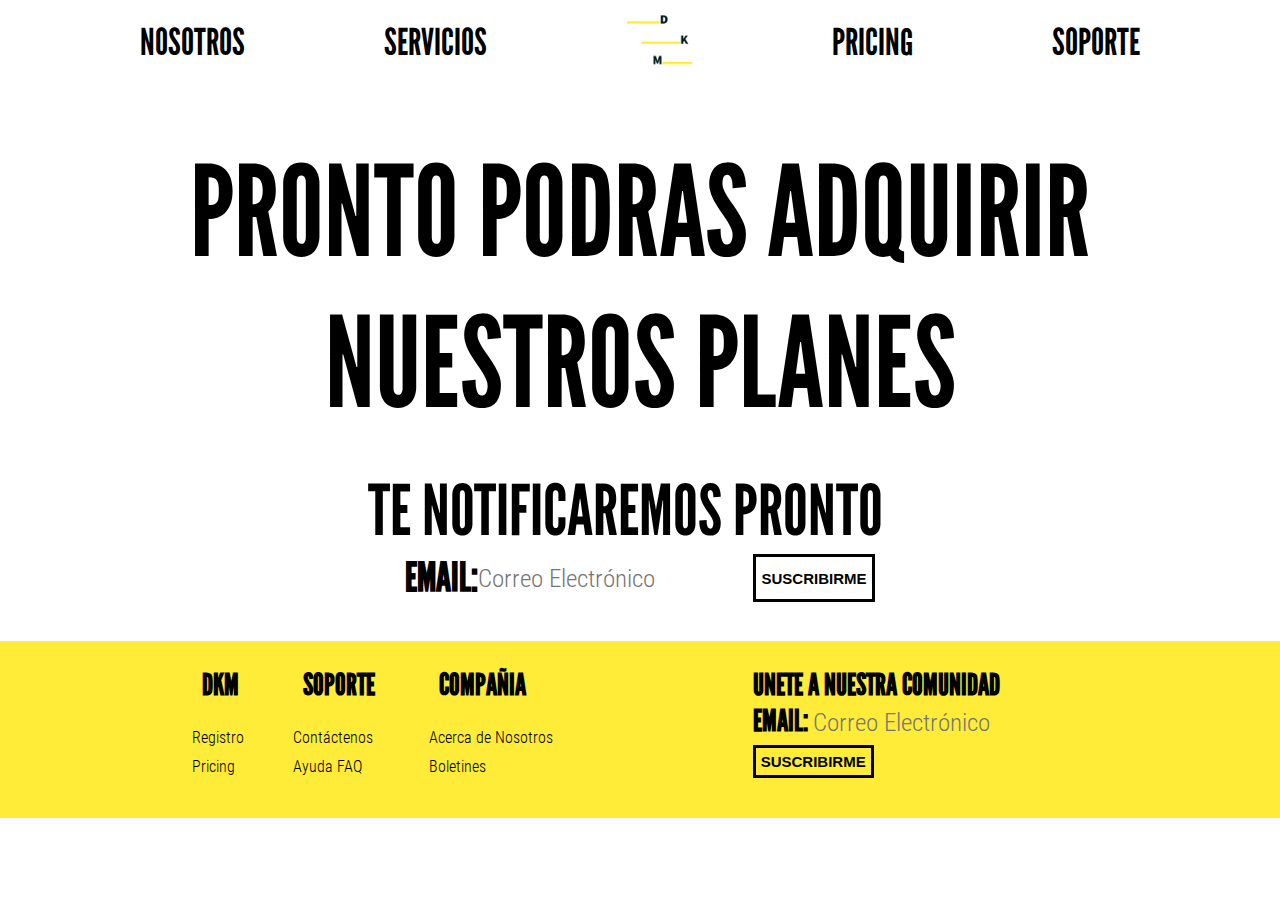
<file: carrito.html>
<!DOCTYPE html>
<html lang="en">

<head>
    <meta charset="utf-8">
    <link rel="shortcut icon" href="media/a-different-kind-of-mkt.png">
    <link rel="stylesheet" href="https://cdnjs.cloudflare.com/ajax/libs/animate.css/4.1.1/animate.min.css" />
    <link rel="stylesheet" href="style.css">
    <title>DKM - CARRITO</title>
</head>

<body class="grid-content">
    <header>
        <div>
            <nav class="animate__animated animate__backInDown">
                <ul>
                    <li><a class="hover" href="nosotros.html">NOSOTROS</a></li>
                    <li><a class="hover" href="servicios.html">SERVICIOS</a></LI>
                    <li><a href="index.html"><img src="media/a-different-kind-of-mkt.png" alt="MKT"></a></li>
                    <li><a class="hover" href="pricing.html">PRICING</a></li>
                    <li><a class="hover" href="soporte.html">SOPORTE</a></li>
                </ul>
            </nav>
        </div>
    </header>
    <br>
    <div class="informacion" style="margin-bottom: 1em;">
        <p id="carrito">PRONTO PODRAS ADQUIRIR NUESTROS PLANES</p>
        <p id="carrito2">TE NOTIFICAREMOS PRONTO</p>
        <form class="FORMULARIOCARRITO">
            <label for="femail">EMAIL:</label>
            <input class="FORMULARIO_CAMPO" type="email" id="femail" required placeholder="Correo Electrónico">
            <br>
            <input class="BOTON" type="submit" value="SUSCRIBIRME">
        </form>
    </div>
    <br>
    <footer>
        <div>
            <section class="footer_menu">
                <h1 class="footer_titulos_menu">DKM</h1>
                <article class="footer_cont_menu"><a href="soporte.html">Registro</a></article>
                <article class="footer_cont_menu"><a href="pricing.html">Pricing</a></article>
            </section>
            <section class="footer_menu">
                <h1 class="footer_titulos_menu">SOPORTE</h1>
                <article class="footer_cont_menu"><a href="soporte.html">Contáctenos</a></article>
                <article class="footer_cont_menu"><a href="soporte.html">Ayuda FAQ</a></article>
            </section>
            <section class="footer_menu">
                <h1 class="footer_titulos_menu">COMPAÑIA</h1>
                <article class="footer_cont_menu"><a href="nosotros.html">Acerca de Nosotros</a></article>
                <article class="footer_cont_menu"><a href="carrito.html">Boletines</a></article>
            </section>
        </div>
        <div class="FORMULARIO">
            <p>UNETE A NUESTRA COMUNIDAD</p>
            <form>
                <label for="femail">EMAIL:</label>
                <input class="FORMULARIO_CAMPO" type="email" id="femail" required placeholder="Correo Electrónico">
                <br>
                <input class="BOTON" type="submit" value="SUSCRIBIRME">
            </form>
        </div>
    </footer>
</body>

</html>
</file>
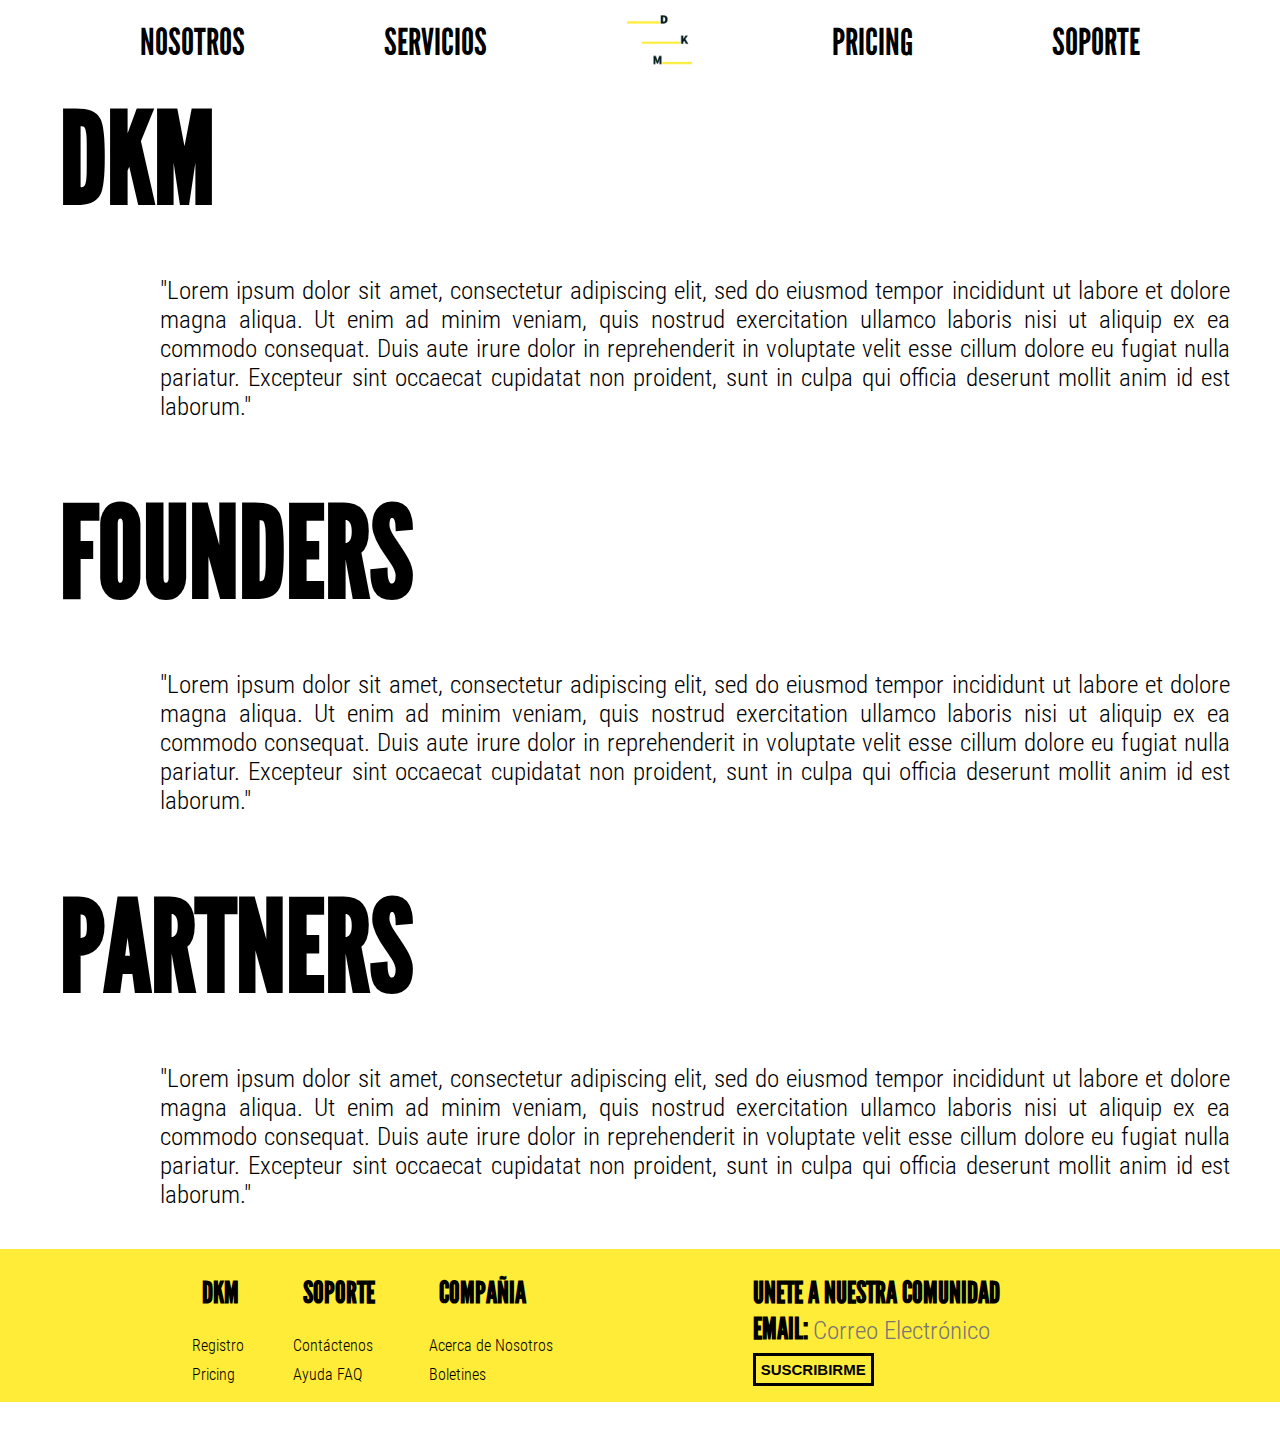
<file: nosotros.html>
<!DOCTYPE html>
<html lang="en">

<head>
    <meta charset="utf-8">
    <link rel="shortcut icon" href="media/a-different-kind-of-mkt.png">
    <link rel="stylesheet" href="https://cdnjs.cloudflare.com/ajax/libs/animate.css/4.1.1/animate.min.css" />
    <link rel="stylesheet" href="style.css">
    <title>DKM - NOSOTROS</title>
</head>

<body class="grid-content">
    <header>
        <nav class="animate__animated animate__backInDown">
            <ul>
                <li><a class="hover" href="nosotros.html">NOSOTROS</a></li>
                <li><a class="hover" href="servicios.html">SERVICIOS</a></LI>
                <li><a href="index.html"><img src="media/a-different-kind-of-mkt.png" alt="MKT" idth="70px"
                            height="70px"></a></li>
                <li><a class="hover" href="pricing.html">PRICING</a></li>
                <li><a class="hover" href="soporte.html">SOPORTE</a></li>
            </ul>
        </nav>
    </header>
    <br>
    <div class="informacion">
        <div class="sectiongral">
            <h1 class="titulos">DKM</h1>
            <p class="contenido">"Lorem ipsum dolor sit amet, consectetur adipiscing elit,
                sed do eiusmod tempor incididunt ut labore et dolore
                magna aliqua. Ut enim ad minim veniam, quis nostrud
                exercitation ullamco laboris nisi ut aliquip ex ea
                commodo consequat. Duis aute irure dolor in
                reprehenderit in voluptate velit esse cillum dolore eu
                fugiat nulla pariatur. Excepteur sint occaecat cupidatat
                non proident, sunt in culpa qui officia deserunt mollit
                anim id est laborum."
            </p>
        </div>
        <br>
        <div class="sectiongral">
            <h1 class="titulos">FOUNDERS</h1>
            <p class="contenido">"Lorem ipsum dolor sit amet, consectetur adipiscing elit,
                sed do eiusmod tempor incididunt ut labore et dolore
                magna aliqua. Ut enim ad minim veniam, quis nostrud
                exercitation ullamco laboris nisi ut aliquip ex ea
                commodo consequat. Duis aute irure dolor in
                reprehenderit in voluptate velit esse cillum dolore eu
                fugiat nulla pariatur. Excepteur sint occaecat cupidatat
                non proident, sunt in culpa qui officia deserunt mollit
                anim id est laborum."
            </p>
        </div>
        <br>
        <div class="sectiongral">
            <h1 class="titulos">PARTNERS</h1>
            <p class="contenido">"Lorem ipsum dolor sit amet, consectetur adipiscing elit,
                sed do eiusmod tempor incididunt ut labore et dolore
                magna aliqua. Ut enim ad minim veniam, quis nostrud
                exercitation ullamco laboris nisi ut aliquip ex ea
                commodo consequat. Duis aute irure dolor in
                reprehenderit in voluptate velit esse cillum dolore eu
                fugiat nulla pariatur. Excepteur sint occaecat cupidatat
                non proident, sunt in culpa qui officia deserunt mollit
                anim id est laborum."
            </p>
        </div>
    </div>
    <br>
    <footer>
        <div>
            <section class="footer_menu">
                <h1 class="footer_titulos_menu">DKM</h1>
                <article class="footer_cont_menu"><a href="soporte.html">Registro</a></article>
                <article class="footer_cont_menu"><a href="pricing.html">Pricing</a></article>
            </section>
            <section class="footer_menu">
                <h1 class="footer_titulos_menu">SOPORTE</h1>
                <article class="footer_cont_menu"><a href="soporte.html">Contáctenos</a></article>
                <article class="footer_cont_menu"><a href="soporte.html">Ayuda FAQ</a></article>
            </section>
            <section class="footer_menu">
                <h1 class="footer_titulos_menu">COMPAÑIA</h1>
                <article class="footer_cont_menu"><a href="nosotros.html">Acerca de Nosotros</a></article>
                <article class="footer_cont_menu"><a href="carrito.html">Boletines</a></article>
            </section>
        </div>
        <div class="FORMULARIO">
            <p>UNETE A NUESTRA COMUNIDAD</p>
            <form>
                <label for="femail">EMAIL:</label>
                <input class="FORMULARIO_CAMPO" type="email" id="femail" required placeholder="Correo Electrónico">
                <br>
                <input class="BOTON" type="submit" value="SUSCRIBIRME">
            </form>
        </div>
    </footer>
</body>

</html>
</file>
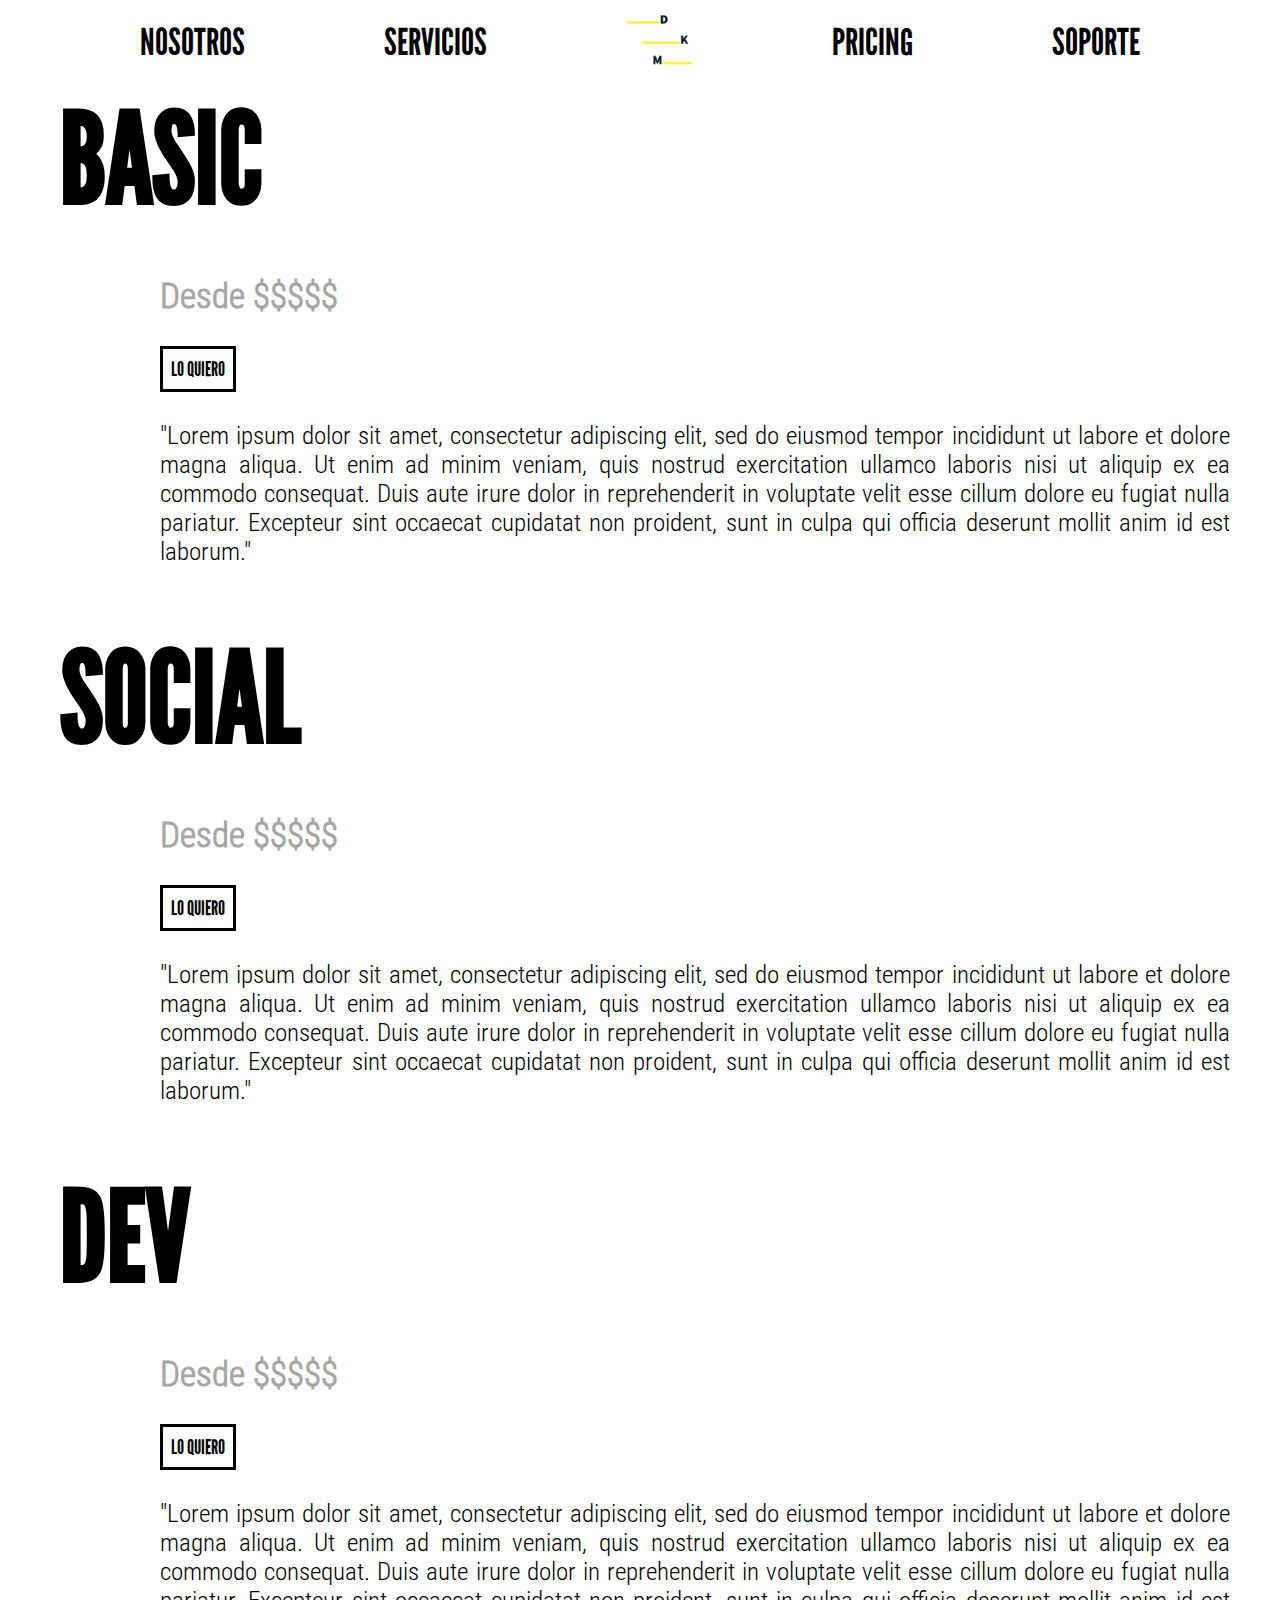
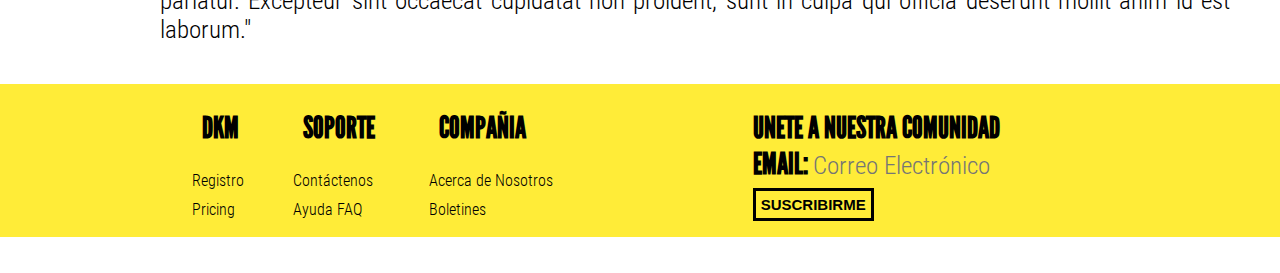
<file: pricing.html>
<!DOCTYPE html>
<html lang="en">

<head>
    <meta charset="utf-8">
    <link rel="shortcut icon" href="media/a-different-kind-of-mkt.png">
    <link rel="stylesheet" href="https://cdnjs.cloudflare.com/ajax/libs/animate.css/4.1.1/animate.min.css" />
    <link rel="stylesheet" href="style.css">
    <title>DKM - PRICING</title>
</head>

<body class="grid-pricing">
    <header>
        <nav class="animate__animated animate__backInDown">
            <ul>
                <li><a class="hover" href="nosotros.html">NOSOTROS</a></li>
                <li><a class="hover" href="servicios.html">SERVICIOS</a></LI>
                <li><a href="index.html"><img src="media/a-different-kind-of-mkt.png" alt="MKT" idth="70px"
                            height="70px"></a></li>
                <li><a class="hover" href="pricing.html">PRICING</a></li>
                <li><a class="hover" href="soporte.html">SOPORTE</a></li>
            </ul>
        </nav>
    </header>
    <br>
    <div class="pricing">
        <div>
            <h1 class="titulos"> BASIC</h1>
            <h2 class="subtitulos">Desde $$$$$</h2>
            <a class="BOTONCOMPRA" href="carrito.html">LO QUIERO</a>
            <p class="contenido">"Lorem ipsum dolor sit amet, consectetur adipiscing elit,
                sed do eiusmod tempor incididunt ut labore et dolore
                magna aliqua. Ut enim ad minim veniam, quis nostrud
                exercitation ullamco laboris nisi ut aliquip ex ea
                commodo consequat. Duis aute irure dolor in
                reprehenderit in voluptate velit esse cillum dolore eu
                fugiat nulla pariatur. Excepteur sint occaecat cupidatat
                non proident, sunt in culpa qui officia deserunt mollit
                anim id est laborum."
            </p>
        </div>
        <br>
        <div>
            <h1 class="titulos">SOCIAL</h1>
            <h2 class="subtitulos">Desde $$$$$</h2>
            <a class="BOTONCOMPRA" href="carrito.html">LO QUIERO</a>
            <p class="contenido">"Lorem ipsum dolor sit amet, consectetur adipiscing elit,
                sed do eiusmod tempor incididunt ut labore et dolore
                magna aliqua. Ut enim ad minim veniam, quis nostrud
                exercitation ullamco laboris nisi ut aliquip ex ea
                commodo consequat. Duis aute irure dolor in
                reprehenderit in voluptate velit esse cillum dolore eu
                fugiat nulla pariatur. Excepteur sint occaecat cupidatat
                non proident, sunt in culpa qui officia deserunt mollit
                anim id est laborum."
            </p>
        </div>
        <br>
        <div>
            <h1 class="titulos">DEV</h1>
            <h2 class="subtitulos">Desde $$$$$</h2>
            <a class="BOTONCOMPRA" href="carrito.html">LO QUIERO</a>
            <p class="contenido">"Lorem ipsum dolor sit amet, consectetur adipiscing elit,
                sed do eiusmod tempor incididunt ut labore et dolore
                magna aliqua. Ut enim ad minim veniam, quis nostrud
                exercitation ullamco laboris nisi ut aliquip ex ea
                commodo consequat. Duis aute irure dolor in
                reprehenderit in voluptate velit esse cillum dolore eu
                fugiat nulla pariatur. Excepteur sint occaecat cupidatat
                non proident, sunt in culpa qui officia deserunt mollit
                anim id est laborum."
            </p>
        </div>
    </div>
    <br>
    <footer>
        <div>
            <section class="footer_menu">
                <h1 class="footer_titulos_menu">DKM</h1>
                <article class="footer_cont_menu"><a href="soporte.html">Registro</a></article>
                <article class="footer_cont_menu"><a href="pricing.html">Pricing</a></article>
            </section>
            <section class="footer_menu">
                <h1 class="footer_titulos_menu">SOPORTE</h1>
                <article class="footer_cont_menu"><a href="soporte.html">Contáctenos</a></article>
                <article class="footer_cont_menu"><a href="soporte.html">Ayuda FAQ</a></article>
            </section>
            <section class="footer_menu">
                <h1 class="footer_titulos_menu">COMPAÑIA</h1>
                <article class="footer_cont_menu"><a href="nosotros.html">Acerca de Nosotros</a></article>
                <article class="footer_cont_menu"><a href="carrito.html">Boletines</a></article>
            </section>
        </div>
        <div class="FORMULARIO">
            <p>UNETE A NUESTRA COMUNIDAD</p>
            <form>
                <label for="femail">EMAIL:</label>
                <input class="FORMULARIO_CAMPO" type="email" id="femail" required placeholder="Correo Electrónico">
                <br>
                <input class="BOTON" type="submit" value="SUSCRIBIRME">
            </form>
        </div>
    </footer>
</body>

</html>
</file>
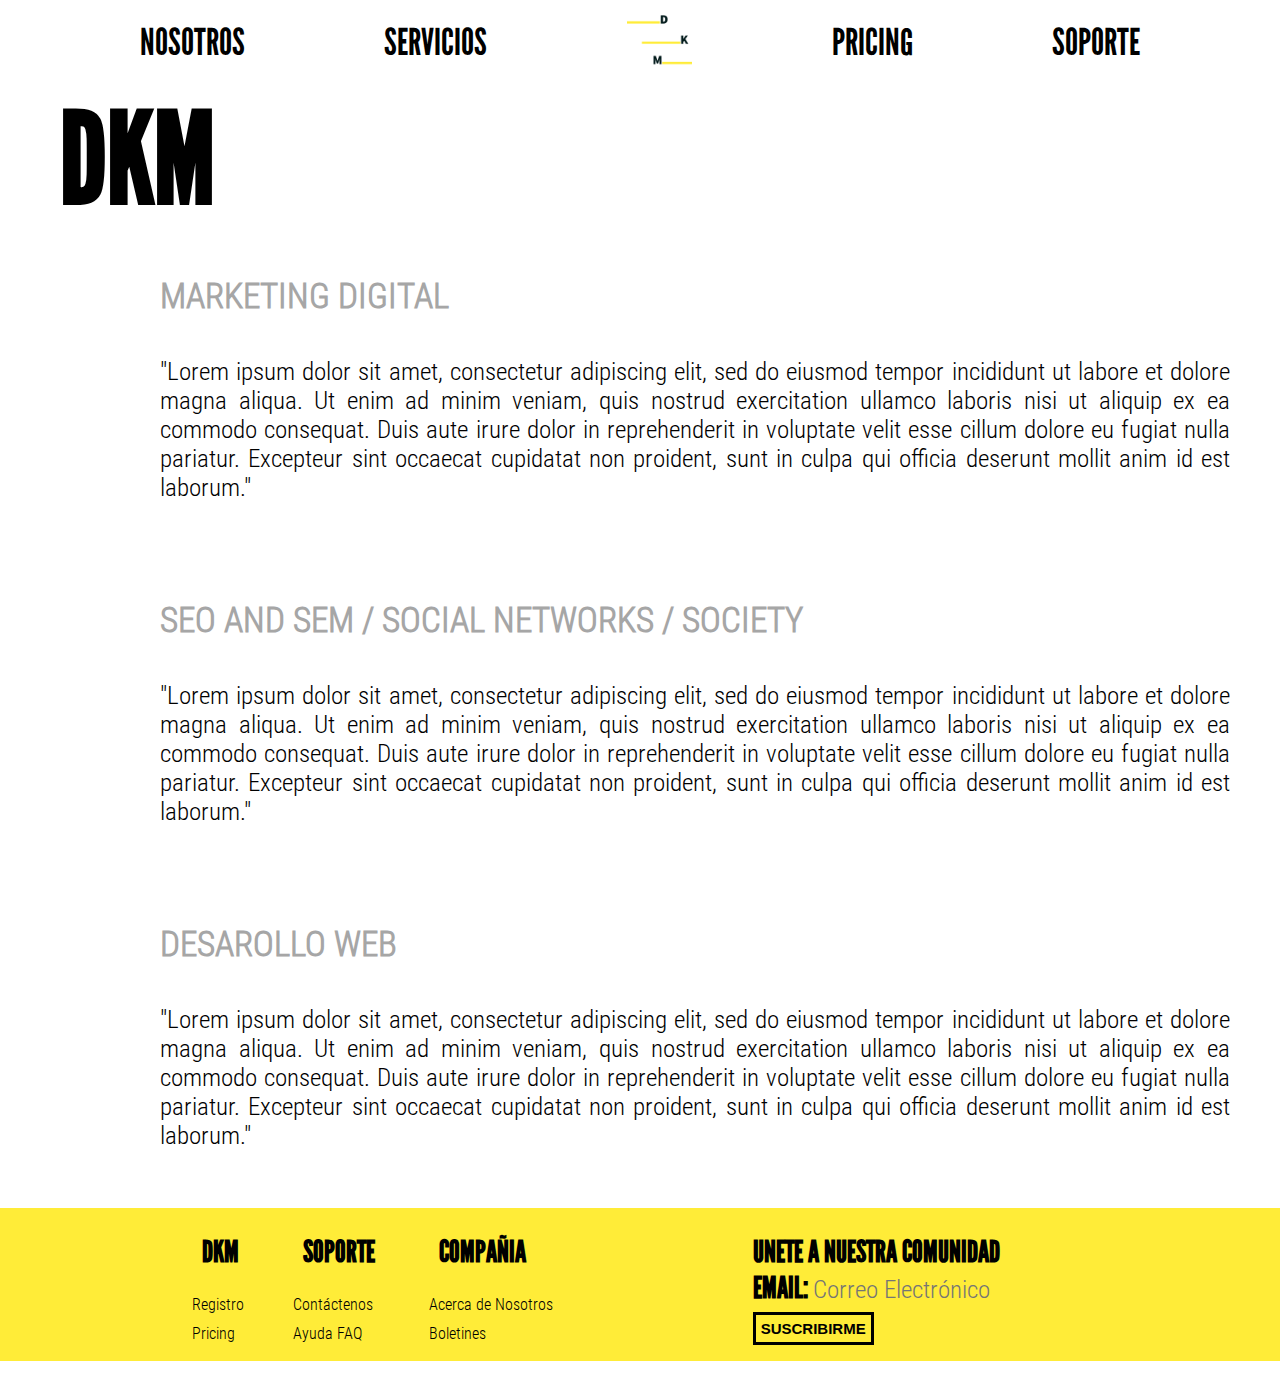
<file: servicios.html>
<!DOCTYPE html>
<html lang="en">

<head>
    <meta charset="utf-8">
    <link rel="shortcut icon" href="media/a-different-kind-of-mkt.png">
    <link rel="stylesheet" href="https://cdnjs.cloudflare.com/ajax/libs/animate.css/4.1.1/animate.min.css" />
    <link rel="stylesheet" href="style.css">
    <title>DKM - SERVICIOS</title>
</head>

<body class="grid-content">
    <header>
        <nav class="animate__animated animate__backInDown">
            <ul>
                <li><a class="hover" href="nosotros.html">NOSOTROS</a></li>
                <li><a class="hover" href="servicios.html">SERVICIOS</a></LI>
                <li><a href="index.html"><img src="media/a-different-kind-of-mkt.png" alt="MKT" idth="70px"
                            height="70px"></a></li>
                <li><a class="hover" href="pricing.html">PRICING</a></li>
                <li><a class="hover" href="soporte.html">SOPORTE</a></li>
            </ul>
        </nav>
    </header>
    <br>
    <div class="informacion">
        <div class="sectiongral">
            <h1 class="titulos">DKM</h1>
            <h2 class="subtitulos">MARKETING DIGITAL</h2>
            <p class="contenido">"Lorem ipsum dolor sit amet, consectetur adipiscing elit,
                sed do eiusmod tempor incididunt ut labore et dolore
                magna aliqua. Ut enim ad minim veniam, quis nostrud
                exercitation ullamco laboris nisi ut aliquip ex ea
                commodo consequat. Duis aute irure dolor in
                reprehenderit in voluptate velit esse cillum dolore eu
                fugiat nulla pariatur. Excepteur sint occaecat cupidatat
                non proident, sunt in culpa qui officia deserunt mollit
                anim id est laborum."
            </p>
        </div>
        <br>
        <div class="sectiongral">
            <h2 class="subtitulos">SEO AND SEM / SOCIAL NETWORKS / SOCIETY</h2>
            <p class="contenido">"Lorem ipsum dolor sit amet, consectetur adipiscing elit,
                sed do eiusmod tempor incididunt ut labore et dolore
                magna aliqua. Ut enim ad minim veniam, quis nostrud
                exercitation ullamco laboris nisi ut aliquip ex ea
                commodo consequat. Duis aute irure dolor in
                reprehenderit in voluptate velit esse cillum dolore eu
                fugiat nulla pariatur. Excepteur sint occaecat cupidatat
                non proident, sunt in culpa qui officia deserunt mollit
                anim id est laborum."
            </p>
        </div>
        <br>
        <div class="sectiongral">
            <h2 class="subtitulos">DESAROLLO WEB</h2>
            <p class="contenido">"Lorem ipsum dolor sit amet, consectetur adipiscing elit,
                sed do eiusmod tempor incididunt ut labore et dolore
                magna aliqua. Ut enim ad minim veniam, quis nostrud
                exercitation ullamco laboris nisi ut aliquip ex ea
                commodo consequat. Duis aute irure dolor in
                reprehenderit in voluptate velit esse cillum dolore eu
                fugiat nulla pariatur. Excepteur sint occaecat cupidatat
                non proident, sunt in culpa qui officia deserunt mollit
                anim id est laborum."
            </p>
        </div>
        <br>
    </div>
    <footer>
        <div>
            <section class="footer_menu">
                <h1 class="footer_titulos_menu">DKM</h1>
                <article class="footer_cont_menu"><a href="soporte.html">Registro</a></article>
                <article class="footer_cont_menu"><a href="pricing.html">Pricing</a></article>
            </section>
            <section class="footer_menu">
                <h1 class="footer_titulos_menu">SOPORTE</h1>
                <article class="footer_cont_menu"><a href="soporte.html">Contáctenos</a></article>
                <article class="footer_cont_menu"><a href="soporte.html">Ayuda FAQ</a></article>
            </section>
            <section class="footer_menu">
                <h1 class="footer_titulos_menu">COMPAÑIA</h1>
                <article class="footer_cont_menu"><a href="nosotros.html">Acerca de Nosotros</a></article>
                <article class="footer_cont_menu"><a href="carrito.html">Boletines</a></article>
            </section>
        </div>
        <div class="FORMULARIO">
            <p>UNETE A NUESTRA COMUNIDAD</p>
            <form>
                <label for="femail">EMAIL:</label>
                <input class="FORMULARIO_CAMPO" type="email" id="femail" required placeholder="Correo Electrónico">
                <br>
                <input class="BOTON" type="submit" value="SUSCRIBIRME">
            </form>
        </div>
    </footer>
</body>

</html>
</file>
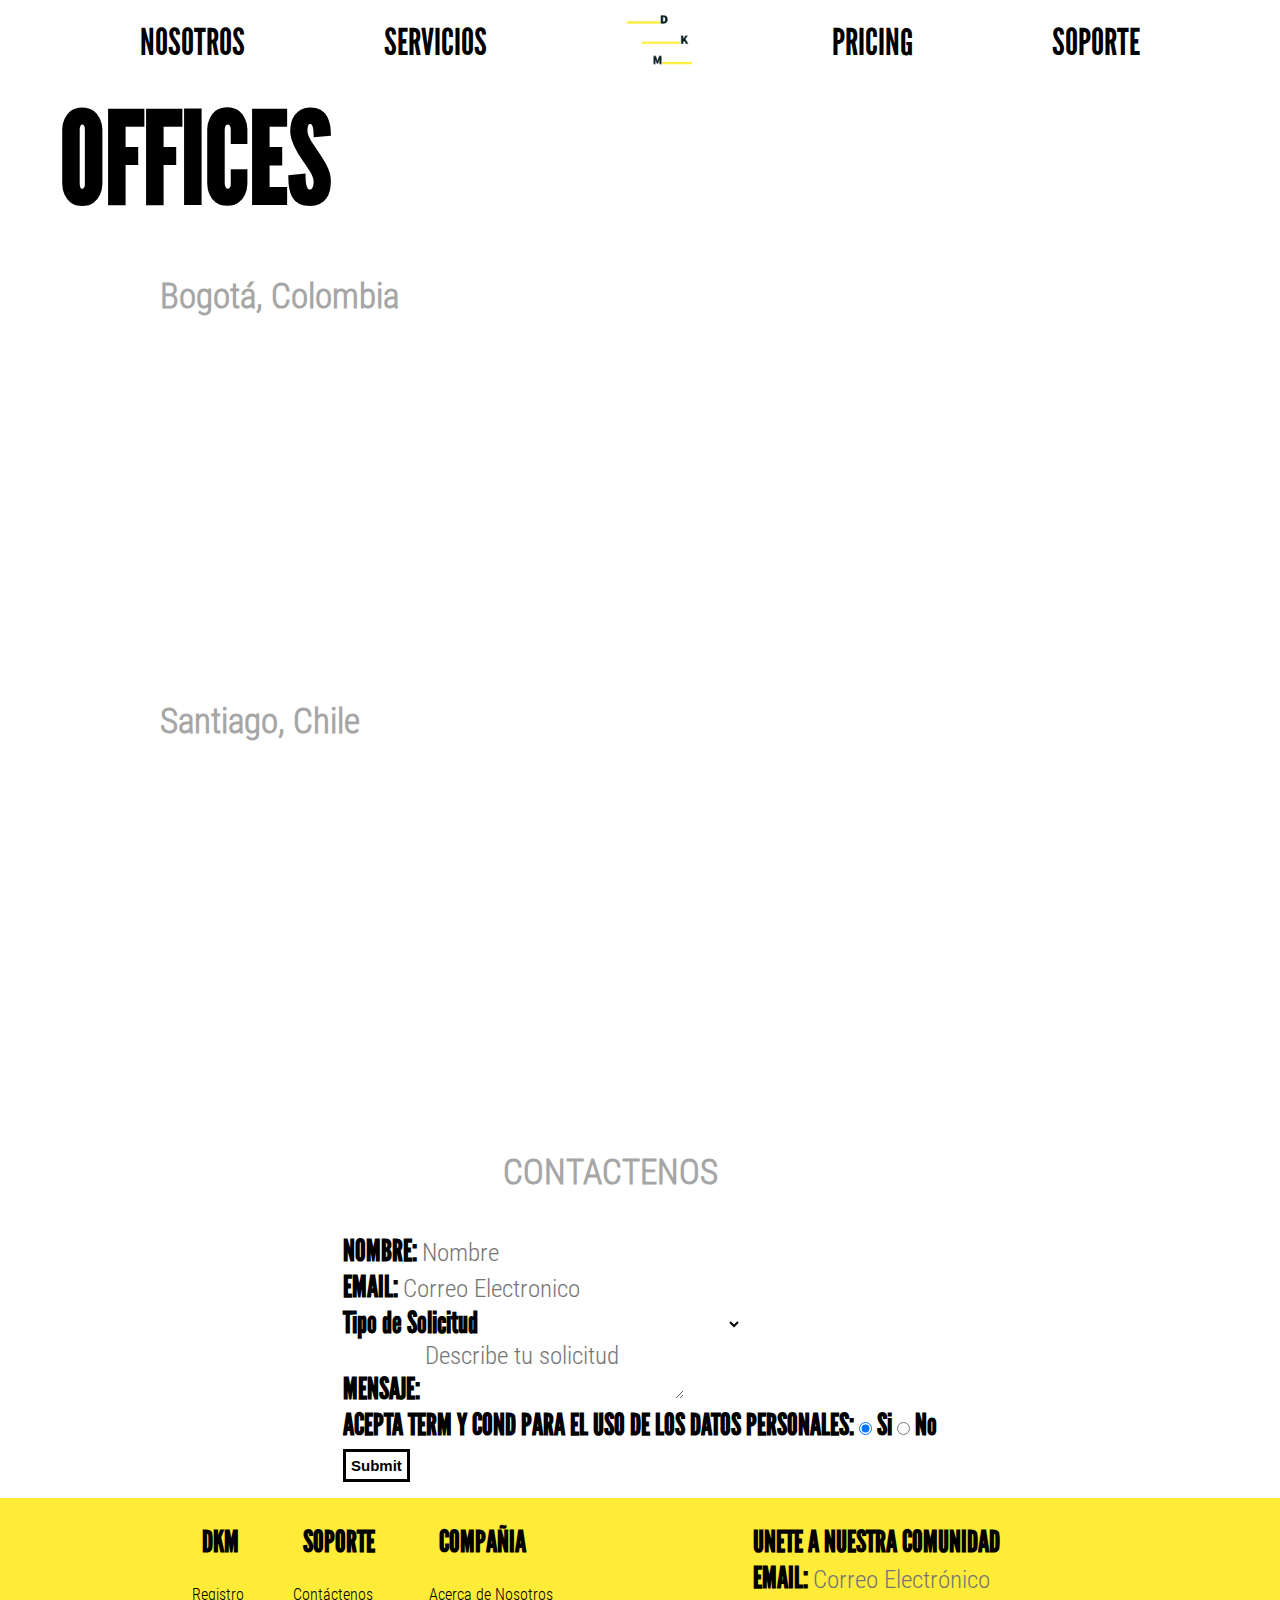
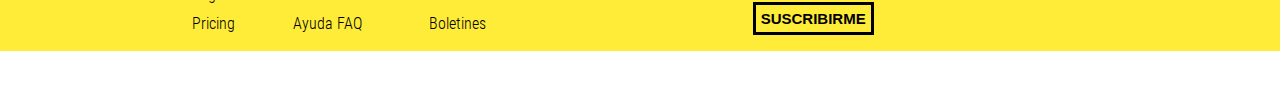
<file: soporte.html>
<!DOCTYPE html>
<html lang="en">

<head>
    <meta charset="utf-8">
    <link rel="shortcut icon" href="media/a-different-kind-of-mkt.png">
    <link rel="stylesheet" href="https://cdnjs.cloudflare.com/ajax/libs/animate.css/4.1.1/animate.min.css" />
    <link rel="stylesheet" href="style.css">
    <title>DKM - SOPORTE</title>
</head>

<body class="grid-content">
    <header>
        <nav class="animate__animated animate__backInDown">
            <ul>
                <li><a class="hover" href="nosotros.html">NOSOTROS</a></li>
                <li><a class="hover" href="servicios.html">SERVICIOS</a></LI>
                <li><a href="index.html"><img src="media/a-different-kind-of-mkt.png" alt="MKT" idth="70px"
                            height="70px"></a></li>
                <li><a class="hover" href="pricing.html">PRICING</a></li>
                <li><a class="hover" href="soporte.html">SOPORTE</a></li>
            </ul>
        </nav>
    </header>
    <br>
    <div class="informacion">
        <div>
            <h1 class="titulos">OFFICES</h1>
            <h2 class="subtitulos">Bogotá, Colombia</h2>
            <iframe
                src="https://www.google.com/maps/embed?pb=!1m18!1m12!1m3!1d3976.879527091831!2d-74.07445168577843!3d4.615570543676327!2m3!1f0!2f0!3f0!3m2!1i1024!2i768!4f13.1!3m3!1m2!1s0x8e3f999cbe0ec80d%3A0x89b3ae542471918c!2sTorres%20Atrio!5e0!3m2!1ses!2sco!4v1644193918040!5m2!1ses!2sco"
                width="100%" height="300" style="border:0;" allowfullscreen="" loading="lazy"></iframe>
            <br>
            <h2 class="subtitulos">Santiago, Chile</h2>
            <iframe
                src="https://www.google.com/maps/embed?pb=!1m18!1m12!1m3!1d3330.3528547969395!2d-70.6055440851275!3d-33.41404390303012!2m3!1f0!2f0!3f0!3m2!1i1024!2i768!4f13.1!3m3!1m2!1s0x9662cf4183afe81b%3A0x7dabbcb5a6f7d52b!2sAv.%20El%20Bosque%20Nte.%20500%2C%20Las%20Condes%2C%20Regi%C3%B3n%20Metropolitana%2C%20Chile!5e0!3m2!1ses!2sco!4v1644196714012!5m2!1ses!2sco"
                width="100%" height="300" style="border:0;" allowfullscreen="" loading="lazy"></iframe>
            <br>
        </div>
        <div id="soporte">
            <form class="FORMULARIO">
                <legend class="subtitulos">CONTACTENOS</legend>
                <label for="fnombre">NOMBRE:</label>
                <input class="FORMULARIO_CAMPO" type="text" id="fnombre" required placeholder="Nombre">
                <br>
                <label for="femail">EMAIL:</label>
                <input class="FORMULARIO_CAMPO" type="email" id="femail" required placeholder="Correo Electronico">
                <br>
                <label for="ftipo">Tipo de Solicitud</label>
                <select class="FORMULARIO_CAMPO" required id="ftipo">
                    <option></option>
                    <option>Reporte de error</option>
                    <option>Reactivacion suscripción</option>
                    <option>Cambio de plan DKM</option>
                    <option>Cancelacion suscripción</option>
                    <option>Otro</option>
                </select>
                <br>
                <label for="fmensaje">MENSAJE:</label>
                <textarea class="FORMULARIO_CAMPO" id="fmensaje" required
                    placeholder="Describe tu solicitud"></textarea>
                <br>
                <label>ACEPTA TERM Y COND PARA EL USO DE LOS DATOS PERSONALES:</label>
                <input class="FORMULARIO_CAMPO" type="radio" id="fsi" name="COND" value="si" checked>
                <label for="fsi">Si</label>
                <input class="FORMULARIO_CAMPO" type="radio" id="fno" value="no" name="COND">
                <label for="fno">No</label>
                <br>
                <input class="BOTON" type="submit">
            </form>
        </div>
    </div>
    <br>
    <footer>
        <div>
            <section class="footer_menu">
                <h1 class="footer_titulos_menu">DKM</h1>
                <article class="footer_cont_menu"><a href="soporte.html">Registro</a></article>
                <article class="footer_cont_menu"><a href="pricing.html">Pricing</a></article>
            </section>
            <section class="footer_menu">
                <h1 class="footer_titulos_menu">SOPORTE</h1>
                <article class="footer_cont_menu"><a href="soporte.html">Contáctenos</a></article>
                <article class="footer_cont_menu"><a href="soporte.html">Ayuda FAQ</a></article>
            </section>
            <section class="footer_menu">
                <h1 class="footer_titulos_menu">COMPAÑIA</h1>
                <article class="footer_cont_menu"><a href="nosotros.html">Acerca de Nosotros</a></article>
                <article class="footer_cont_menu"><a href="carrito.html">Boletines</a></article>
            </section>
        </div>
        <div class="FORMULARIO">
            <p>UNETE A NUESTRA COMUNIDAD</p>
            <form>
                <label for="femail">EMAIL:</label>
                <input class="FORMULARIO_CAMPO" type="email" id="femail" required placeholder="Correo Electrónico">
                <br>
                <input class="BOTON" type="submit" value="SUSCRIBIRME">
            </form>
        </div>
    </footer>
</body>

</html>
</file>
<file: style.css>
*{
    margin: 0;
    padding: 0;
}

a:link, a:visited, a:active {
    text-decoration:none; 
    color: black;
}

@font-face{
    font-family: FUENTE1;
    font-style: normal;
    src: url(media/LeagueGothic-Regular.otf);
}

@font-face{
    font-family: FUENTE2;
    font-style: normal;
    src: url(media/RobotoCondensed-Light.ttf);
}

li{
    list-style-type: none;
}

html, body {
    height: 100%;
}

#VIDEOHOME{
    right: 0; 
    bottom: 0;
    top: 0;
    left: 0;
    width: auto;
    height: auto;
    opacity: 80%; 
    object-fit: cover;
    object-position: center; 
    z-index: -1;
    position: fixed;

}

header{
    grid-area: header;
}

nav ul{
    font-size: 37px; 
    color: black; 
    font-family: FUENTE1;  
    border-image: round;
    position: relative; 
    justify-content: space-evenly;
    margin-top: 20px;
    display: flex;
}

nav ul a.hover:hover {
    border-bottom:3px;
    border-top: 0;
    border-left: 0;
    border-right: 0;
    border-style: solid;
    border-color: #ffec38;  
}

nav ul img{
    width: 65px; 
    height: 65px;
    margin-top: -10px;
}

#section_inicio{
    position: relative;
    text-align: right;
    font-size: 126px; 
    font-family: FUENTE1; 
    color: black; 
    margin-right: 30px;
    grid-area: main;
    display: inline-flex;
    flex-direction: column;
}

.linea1 {
    padding-right: 450px;
    height: 20px;
    color: #ffec38;
    font-size: 160px;
    text-align: right;
    vertical-align: middle;
    width: auto;
}

.linea2 {
    padding-right: 290px;
    height: 20px;
    color: #ffec38;
    font-size: 160px;
    text-align: right;
    vertical-align: middle;
    width: auto;
    position: relative;
}

.linea3 {
    padding-right: 165px;
    height: 20px;
    color: #ffec38;
    font-size: 160px;
    text-align: right;
    vertical-align: middle;
    width: auto;
}

.informacion{
    grid-area: informacion;
}

.sectiongral {
    display: contents;
    justify-content: space-evenly;
    text-align: justify;
}

.titulos{
    font-family: FUENTE1; 
    color: black; 
    font-size: 126px; 
    padding-left: 60px;
}

.subtitulos{
    font-family: FUENTE2; 
    color: #a6a6a6; 
    font-size: 35px; 
    padding-left: 100px;   
    margin-top: 40px;
    margin-bottom: 40px;
    margin-left: 60px;
    margin-right: 50px;
}

.contenido{
    font-family: FUENTE2; 
    color: black; 
    font-size: 25px; 
    padding-left: 100px;
    margin-top: 40px;
    margin-bottom: 40px;
    margin-left: 60px;
    margin-right: 50px;
}

.pricing {
    justify-content: space-between;
    text-align: justify;
    grid-area: contenido;
}

#carrito{
    position: relative;
    text-align: center;
    font-size: 126px; 
    font-family: FUENTE1; 
    color: black; 
    margin: 30px;
}

#carrito2{
    position: relative;
    text-align: center;
    font-size: 70px; 
    font-family: FUENTE1; 
    color: black; 
    margin-right: 30px;
}

#soporte{
    display: flex;
    justify-content: space-evenly;
    align-content: space-between;
    align-items: center;
    padding: 1em;
}

.FORMULARIO{
    font-family: FUENTE1; 
    font-size: 30px; 
    color: black; 
    padding-top: 10px;
    font-weight: bold;
    width: fit-content;
    width: -moz-fit-content
}

.FORMULARIOCARRITO{
    font-family: FUENTE1; 
    font-size: 40px; 
    color: black; 
    font-weight: bold;
    width: fit-content;
    width: -moz-fit-content;
    text-align: center;
    display: flex;
    margin: auto;
}

.FORMULARIO_CAMPO{
    font-family: FUENTE2; 
    height: auto;
    font-size: 25px; 
    border-color: black;
    background-color: transparent;
    border-style: none;
    width: auto;
}

::placeholder{
    font-size: 25px;
    align-items: center;
    font-family: FUENTE2;
    padding: auto;
    margin-left: 10px;
}

.BOTON{
    font-size: FUENTE1;
    font-size: 15px;
    border-style: solid;
    border-color: black;
    border-width: 3px;
    padding: 5px;
    background-color: transparent;
    font-weight: bold;
}

.BOTONCOMPRA{
    font-size: 20px;
    border-style: solid;
    border-color: black;
    border-width: 3px;
    padding: 8px;
    background-color: transparent;
    width: 100px;
    text-align: center;
    font-family: FUENTE1;
    margin-top: 40px;
    margin-bottom: 40px;
    margin-left: 160px;
    margin-right: 50px;
}

footer{
    background-color: #ffec38;
    position: relative;
    display: flex; 
    justify-content: space-evenly;
    padding: 1em;
    grid-area: footer;
}

.footer_titulos_menu{
    color: black;
    font-family: FUENTE1; 
    padding-bottom: 10px; 
    padding-top: 10px; 
    font-size: 30px;
    text-align: center;
    padding-top: 10px;
    padding-left: 10px;
    padding-bottom: 15px;
    padding-right: 50px;
}

.footer_cont_menu{
    color: black; 
    font-family: FUENTE2; 
    padding-top: 10px; 
    text-align: justify;
}

.footer_menu{
    display:inline-table;
}

#grid-index{
    display: grid;
    grid-row-gap: 0;
    grid-template-rows: auto auto auto;
    grid-template-areas: 
        "header"
        "main"
        "footer";
}

@media screen and (max-width:600px) {
    #section_inicio .linea1{
        display: none;
    }

    #VIDEOHOME{
        display: none;
    }

    #grid-index{
        background: url(media/DKM_SCR-INDEX.png); 
        background-size: cover;
        object-position: center; 
        position: fixed;
        background-size: cover;
        background-repeat: no-repeat;
    }
}

@media (max-width: 500px){
    #grid-index{
        background: url(media/DKM_SCR-INDEX.png); 
        background-size: cover;        
        object-position: center; 
        background-size: cover;
        background-repeat: no-repeat;
    }

    #VIDEOHOME{
        display: none;
    }

    nav ul{
        font-size: 75px; 
        color: black; 
        font-family: FUENTE1;  
        border-image: round;
        position: relative; 
        justify-content: space-evenly;
        margin-top: 50px;
        display: flex;
    }   
    
    #section_inicio{
        position: relative;
        text-align: right;
        font-size: 240px; 
        font-family: FUENTE1; 
        color: black; 
        margin-right: 30px;
        grid-area: main;
        display: inline-flex;
        flex-direction: column;
    }

    .linea1 {
        padding-right: 850px;
        height: 20px;
        color: #ffec38;
        font-size: 300px;
        text-align: right;
        vertical-align: middle;
        width: auto;
    }
    
    .linea2 {
        padding-right: 550px;
        height: 20px;
        color: #ffec38;
        font-size: 300px;
        text-align: right;
        vertical-align: middle;
        width: auto;
        position: relative;
    }
    
    .linea3 {
        padding-right: 330px;
        height: 20px;
        color: #ffec38;
        font-size: 300px;
        text-align: right;
        vertical-align: middle;
        width: auto;
    }

    .footer_titulos_menu{
        color: black;
        font-family: FUENTE1; 
        padding-bottom: 10px; 
        padding-top: 10px; 
        font-size: 70px;
        text-align: center;
        padding-top: 10px;
        padding-left: 10px;
        padding-bottom: 15px;
        padding-right: 50px;
    }
    
    .footer_cont_menu{
        color: black; 
        font-family: FUENTE2; 
        padding-top: 10px; 
        text-align: justify;
        font-size: 50px;
    }

    .FORMULARIO{
        font-family: FUENTE1; 
        font-size: 60px; 
        color: black; 
        padding-top: 10px;
        font-weight: bold;
        width: fit-content;
        width: -moz-fit-content
    }

    .FORMULARIO_CAMPO{
        font-family: FUENTE2; 
        height: auto;
        font-size: 50px; 
        border-color: black;
        background-color: transparent;
        border-style: none;
        width: auto;
    }

    .BOTON{
        font-size: FUENTE1;
        font-size: 40px;
        border-style: solid;
        border-color: black;
        border-width: 3px;
        padding: 5px;
        background-color: transparent;
        font-weight: bold;
    }  
    
    nav ul img{
        width: 95px; 
        height: 95px;
        margin-top: -10px;
    }
}

.grid-content{
    display:grid;
    grid-row-gap: 0;
    grid-template-rows: auto auto auto;
    grid-template-areas: 
        "header"
        "informacion"
        "footer";
}

.grid-pricing{
    display: grid;
    grid-row-gap: 0;
    grid-template-rows: auto auto auto;
    grid-template-areas: 
        "header"
        "contenido"
        "footer";
}
</file>
